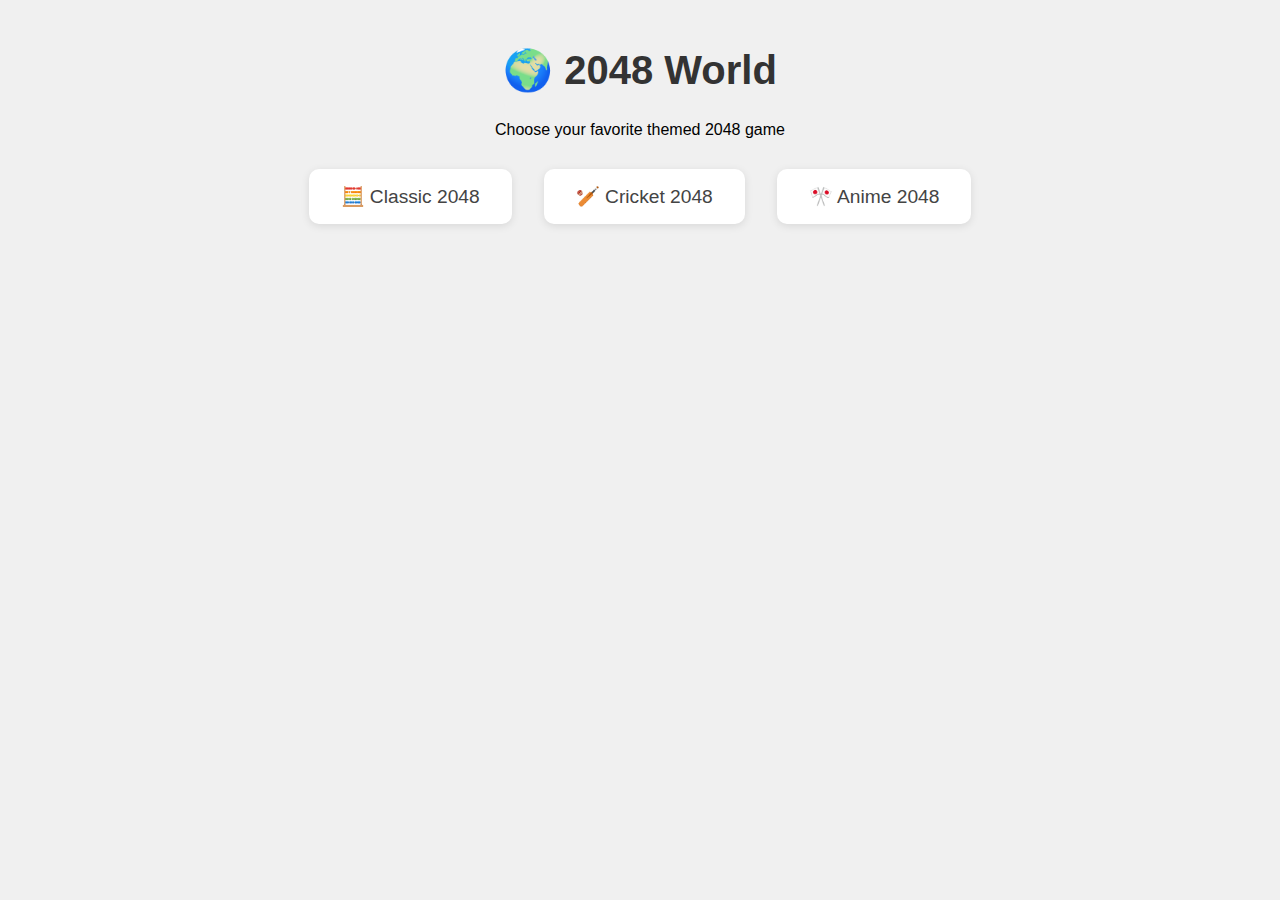
<file: index.html>
<!DOCTYPE html>
<html lang="en">
<head>
  <meta charset="UTF-8" />
  <meta name="viewport" content="width=device-width, initial-scale=1.0"/>
  <title>2048 World</title>
  <link rel="stylesheet" href="styles.css" />
</head>
<body>
  <h1>🌍 2048 World</h1>
  <p>Choose your favorite themed 2048 game</p>
  <div class="theme-grid">
    <a href="themes/classic/index.html">🧮 Classic 2048</a>
    <a href="themes/cricket/index.html">🏏 Cricket 2048</a>
    <a href="themes/anime/index.html">🎌 Anime 2048</a>
  </div>
</body>
</html>
</file>
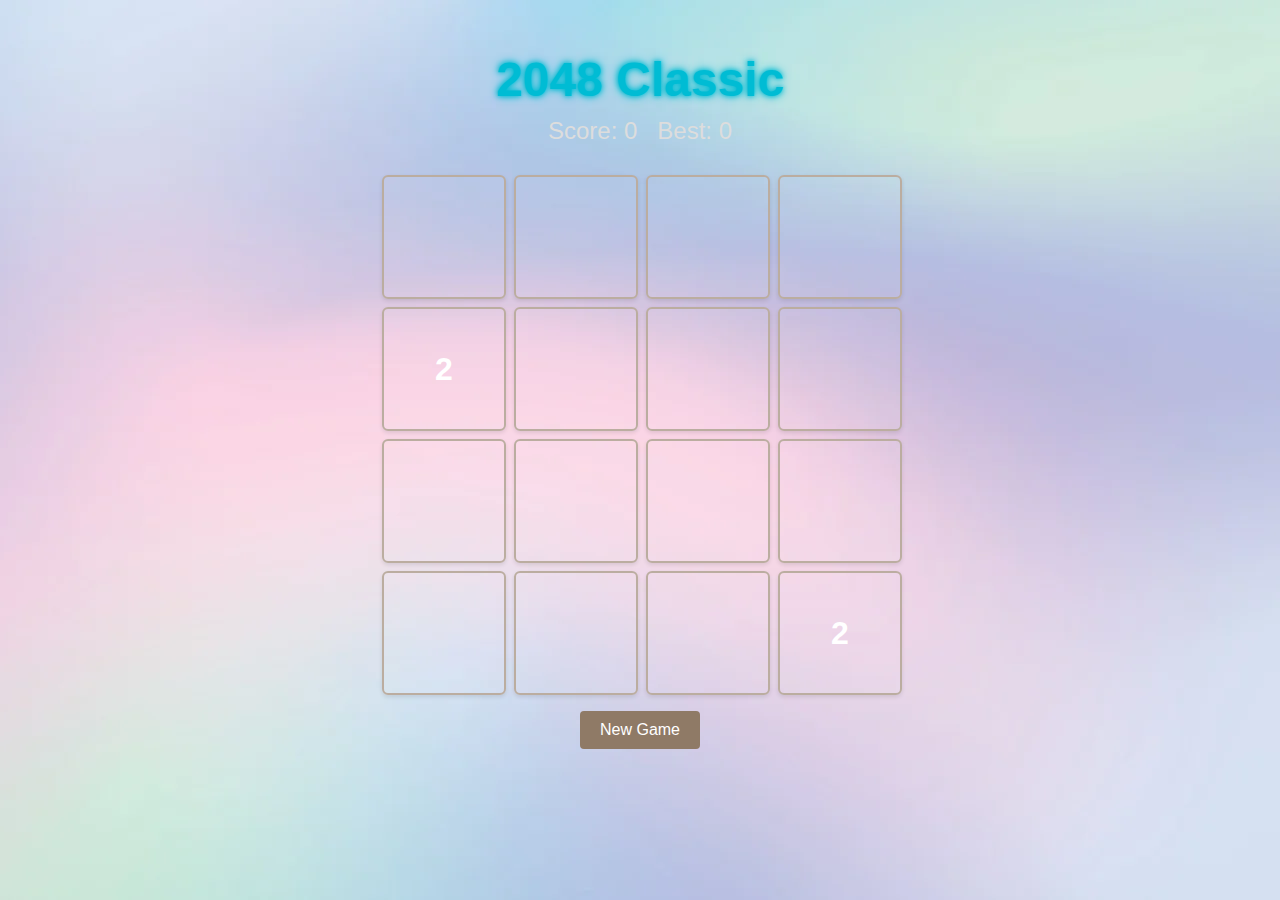
<file: themes/classic/index.html>
<!DOCTYPE html>
<html lang="en">
<head>
  <meta charset="UTF-8" />
  <title>2048 Classic</title>
  <link rel="stylesheet" href="style.css" />
</head>
<body>
  <!-- Background Layers -->
  <div class="grid-bg"></div>
  <div class="gradient-overlay"></div>
  <div class="blob blue"></div>
  <div class="blob pink"></div>

  <!-- Main Content Layer -->
  <div class="game-content">
    <h1 class="glow-title">2048 Classic</h1>

    <div id="scoreboard">
      <div id="score">Score: 0</div>
      <div id="best-score">Best: 0</div>
    </div>

    <div id="grid-container"></div>

    <p><button onclick="startGame()">New Game</button></p>
  </div>

  <script src="game.js"></script>
</body>
</html>
</file>
<file: styles.css>
body {
  font-family: Arial, sans-serif;
  text-align: center;
  background: #f0f0f0;
  margin: 0;
  padding: 20px;
}

h1 {
  font-size: 2.5em;
  color: #333;
}

.theme-grid {
  display: flex;
  justify-content: center;
  gap: 2rem;
  flex-wrap: wrap;
  margin-top: 30px;
}

.theme-grid a {
  background: white;
  padding: 1rem 2rem;
  border-radius: 10px;
  text-decoration: none;
  font-size: 1.2em;
  color: #444;
  box-shadow: 0 2px 8px rgba(0,0,0,0.1);
  transition: transform 0.2s;
}

.theme-grid a:hover {
  transform: scale(1.05);
}
</file>
<file: themes/classic/style.css>
body {
  font-family: Arial, sans-serif;
  background: url('images/background.jpg') no-repeat center center fixed;
  background-size: cover;
  text-align: center;
  padding: 20px;
  margin: 0;
}



/* Title */
h1 {
  font-size: 3em;
  color: #ffffff;
  margin-bottom: 10px;
}

/* Score display */
#score, #best-score {
  font-size: 1.5em;
  margin-bottom: 10px;
  color: #dddddd;
}

#scoreboard {
  display: flex;
  justify-content: center;
  gap: 20px;
}

/* Grid container */
#grid-container {
  display: grid;
  grid-template-columns: repeat(4, 120px);
  grid-template-rows: repeat(4, 120px);
  gap: 12px;
  justify-content: center;
  margin: 20px auto;
  position: relative;
}

/* Tile styling */
.tile {
  width: 120px;
  height: 120px;
  background: rgba(255, 255, 255, 0.05);
  font-size: 32px;
  font-weight: bold;
  color: #ffffff;
  display: flex;
  align-items: center;
  justify-content: center;
  border-radius: 6px;
  box-shadow: 0 2px 4px rgba(0, 0, 0, 0.1);
  transition: transform 0.15s ease-in-out;
  position: relative;
  border: 2px solid #bbada0;
}

/* Merge animation */
@keyframes mergeAnimation {
  0% { transform: scale(1); }
  50% { transform: scale(1.2); }
  100% { transform: scale(1); }
}

.tile.merged {
  animation: mergeAnimation 0.25s ease-in-out;
}

/* Buttons */
button {
  padding: 10px 20px;
  font-size: 16px;
  border: none;
  background-color: #8f7a66;
  color: white;
  border-radius: 4px;
  cursor: pointer;
}

button:hover {
  background-color: #9f8b76;
}

.glow-title {
  font-size: 3em;
  font-weight: bold;
  color: #00bcd4; /* Cyan tone: great on dark and light backgrounds */
  text-shadow: 0 0 5px #00bcd4, 0 0 10px #00bcd4;
}


/* Animated grid background */

.tile[data-value="2"]    { background: #00ffff; color: #000; } /* Neon Cyan */
.tile[data-value="4"]    { background: #7fff00; color: #000; } /* Neon Green */
.tile[data-value="8"]    { background: #ff00ff; color: #000; } /* Neon Magenta */
.tile[data-value="16"]   { background: #ffea00; color: #000; } /* Neon Yellow */
.tile[data-value="32"]   { background: #00ff7f; color: #000; } /* Spring Green */
.tile[data-value="64"]   { background: #ff4500; color: #fff; } /* Neon Orange */
.tile[data-value="128"]  { background: #1e90ff; color: #fff; } /* Neon Blue */
.tile[data-value="256"]  { background: #ff1493; color: #fff; } /* Deep Pink */
.tile[data-value="512"]  { background: #8a2be2; color: #fff; } /* Electric Violet */
.tile[data-value="1024"] { background: #00ced1; color: #000; } /* Dark Turquoise */
.tile[data-value="2048"] { background: #39ff14; color: #000; } /* Bright Neon Green */
.tile[data-value="4096"] { background: #ff69b4; color: #000; } /* Neon Hot Pink */
.tile[data-value="8192"] { background: #9400d3; color: #fff; } /* Dark Violet */
.tile[data-value="16384"] { background: #ff0000; color: #fff; } /* Red */
.tile[data-value="32768"] { background: #ffd700; color: #000; } /* Gold */
.tile[data-value="65536"] { background: #7cfc00; color: #000; } /* Lawn Green */


.game-container {
  position: relative;
  z-index: 1;
}
</file>
